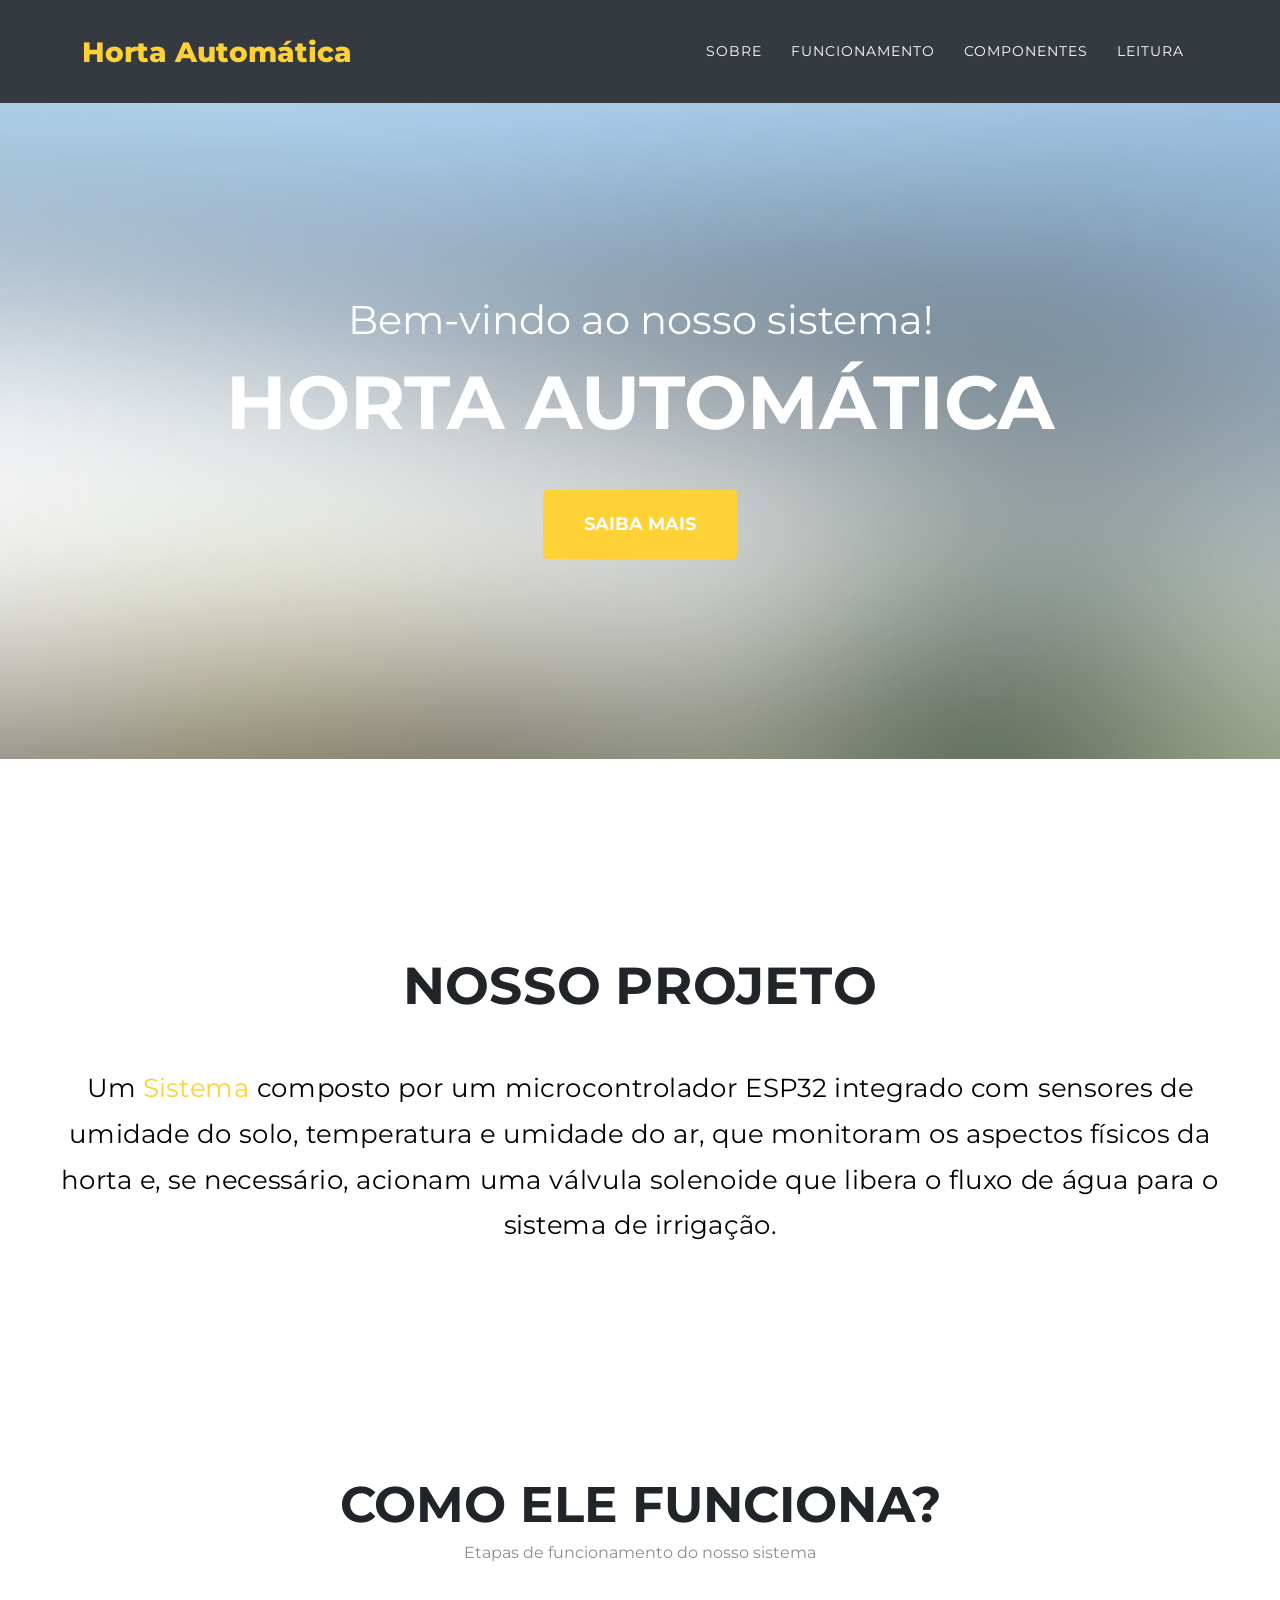
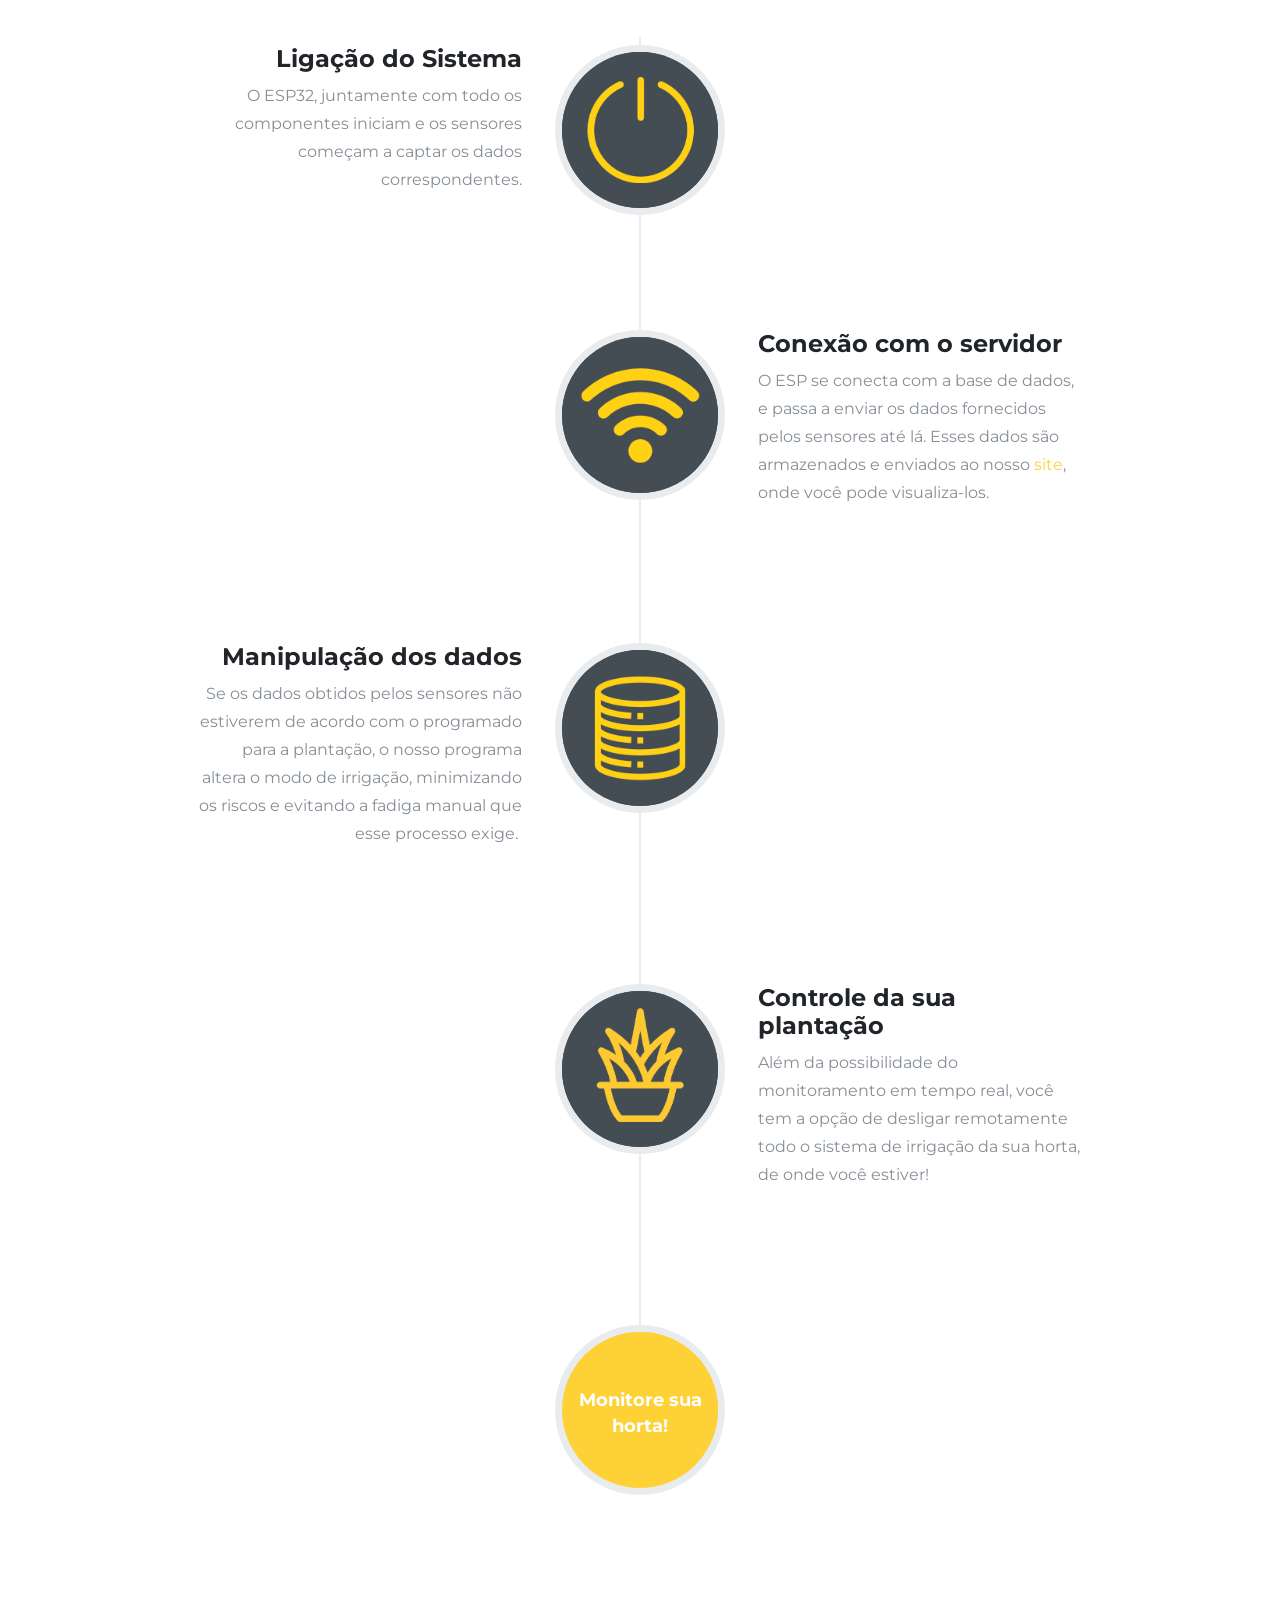
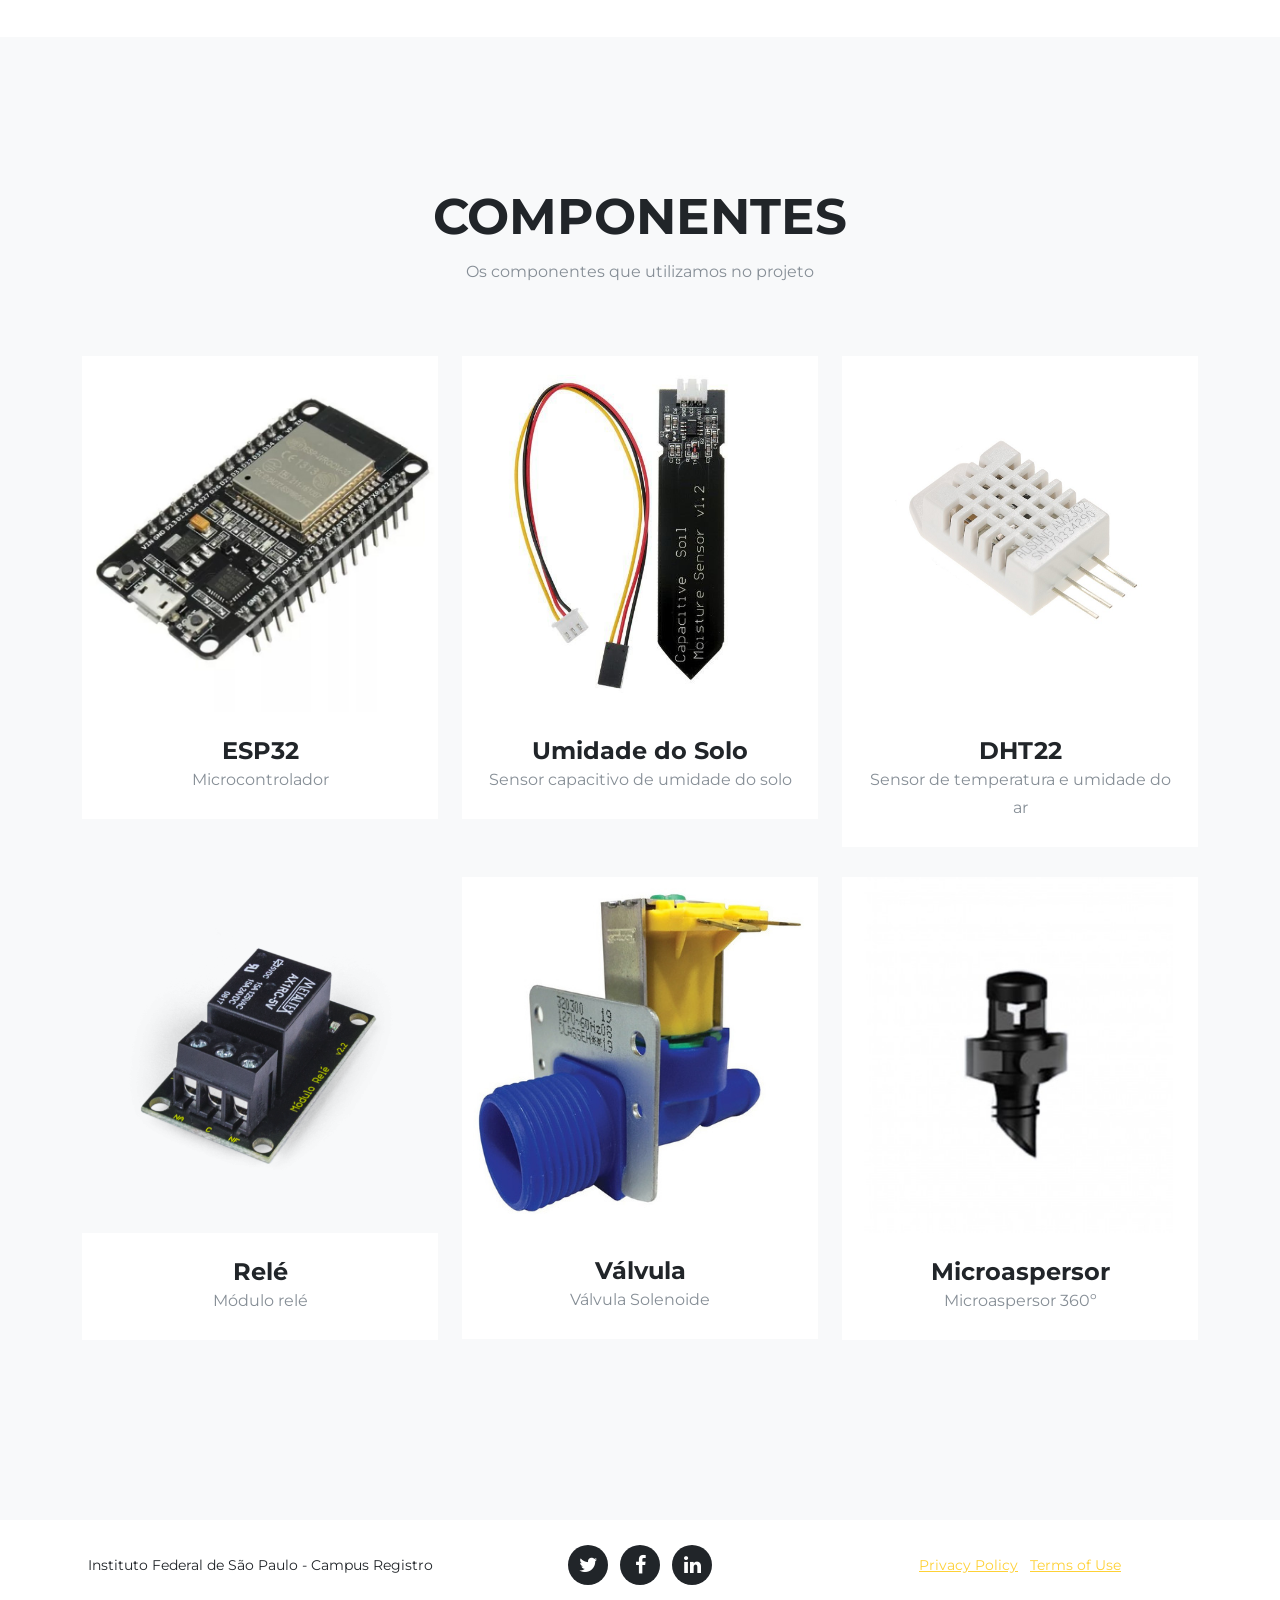
<file: site/public/index.html>
<!DOCTYPE html>
<html>

<head>
    <meta charset="utf-8">
    <meta name="viewport" content="width=device-width, initial-scale=1.0, shrink-to-fit=no">
    <title>Horta Automática</title>
    <meta name="description" content="a">
    <link rel="stylesheet" href="assets/bootstrap/css/bootstrap.min.css">
    <link rel="stylesheet" href="https://fonts.googleapis.com/css?family=Montserrat:400,700">
    <link rel="stylesheet" href="https://fonts.googleapis.com/css?family=Kaushan+Script">
    <link rel="stylesheet" href="https://fonts.googleapis.com/css?family=Montserrat:100,300,400,700&amp;display=swap">
    <link rel="stylesheet" href="assets/fonts/font-awesome.min.css">
    <link rel="stylesheet" href="assets/css/styles.min.css">
    
</head>

<body id="page-top" data-bs-spy="scroll" data-bs-target="#mainNav" data-bs-offset="54">

  
    <nav class="navbar navbar-dark navbar-expand-lg fixed-top bg-dark" id="mainNav">
        <div class="container">
            <a class="navbar-brand" href="#page-top" style="font-family: Montserrat, sans-serif;color: #fed136;font-weight: 800;">Horta Automática</a>
            <button data-bs-toggle="collapse" data-bs-target="#navbarResponsive" class="navbar-toggler navbar-toggler-right" type="button" aria-controls="navbarResponsive" aria-expanded="false" aria-label="Toggle navigation">
                <i class="fa fa-bars"></i></button>
            <div class="collapse navbar-collapse" id="navbarResponsive">
                <ul class="navbar-nav ms-auto text-uppercase">
                    <li class="nav-item"><a class="nav-link" href="#services">Sobre</a></li>
                    <li class="nav-item"><a class="nav-link" href="#about">funcionamento</a></li>
                    <li class="nav-item"><a class="nav-link" href="#portfolio">componentes</a></li>
                    <li class="nav-item"></li>
                    <li class="nav-item"><a class="nav-link" href="leitura.html">leitura</a></li>
                </ul>
            </div>
        </div>
    </nav>
    <header class="masthead" style="background: url(&quot;assets/img/uuu.jpg&quot;);">
        <div class="container">
            <div class="intro-text">
                <div class="intro-lead-in"><span>Bem-vindo ao nosso sistema!</span></div>
                <div class="intro-heading text-uppercase"><span>Horta automática</span></div><a class="btn btn-primary btn-xl text-uppercase" role="button" href="#services" style="background: #fed136;">Saiba mais</a>
            </div>
        </div>
    </header>
    <section id="services" style="transform: scale(1.05);padding: 150px 0px;">
        <div class="container" style="transform: translateY(50px);">
            <div class="row">
                <div class="col-lg-12 text-center">
                    <h2 class="text-uppercase section-heading" style="font-size: 50px;">Nosso projeto</h2>
                    <p style="font-size: 25px;font-family: Montserrat, sans-serif;color: rgb(0,0,0);font-weight: 400;transform: translateY(30px);">Um&nbsp;<a href="#about" style="text-decoration: none;color: #fed136;">Sistema</a>&nbsp;composto por um microcontrolador ESP32 integrado com sensores de umidade do solo, temperatura e umidade do ar, que monitoram os aspectos físicos da horta e, se necessário, acionam uma válvula solenoide que libera o fluxo de água para o sistema de irrigação.</p>
                </div>
            </div>
        </div>
    </section>
    <section id="about">
        <div class="container">
            <div class="row">
                <div class="col-lg-12 text-center">
                    <h2 class="text-uppercase" style="font-size: 50px;">como ele funciona?</h2>
                    <h3 class="text-muted section-subheading">Etapas de funcionamento do nosso sistema</h3>
                </div>
            </div>
            <div class="row">
                <div class="col-lg-12">
                    <ul class="list-group timeline">
                        <li class="list-group-item">
                            <div class="timeline-image" style="background: rgb(72,78,84);"><img class="rounded-circle img-fluid" src="assets/img/about/Prancheta%201.jpg"></div>
                            <div class="timeline-panel">
                                <div class="timeline-heading">
                                    <h4 class="subheading">Ligação do Sistema</h4>
                                </div>
                                <div class="timeline-body">
                                    <p class="text-muted">O ESP32, juntamente com todo os componentes iniciam e os sensores começam a captar os dados correspondentes.</p>
                                </div>
                            </div>
                        </li>
                        <li class="list-group-item timeline-inverted">
                            <div class="timeline-image" style="background: rgb(72,78,84);"><img class="rounded-circle img-fluid" src="assets/img/about/Prancheta%201%20copiar.jpg"></div>
                            <div class="timeline-panel">
                                <div class="timeline-heading">
                                    <h4>Conexão com o servidor</h4>
                                </div>
                                <div class="timeline-body">
                                    <p class="text-muted">O ESP se conecta com a base de dados, e passa a enviar os dados fornecidos pelos sensores até lá. Esses dados são armazenados e enviados ao nosso&nbsp;<a href="leitura.html" style="text-decoration: none;border-color: #fed136;">site</a>, onde você pode visualiza-los.&nbsp;</p>
                                </div>
                            </div>
                        </li>
                        <li class="list-group-item">
                            <div class="timeline-image" style="background: rgb(72,78,84);"><img class="rounded-circle img-fluid" src="assets/img/about/Prancheta%201%20copiar%202.jpg"></div>
                            <div class="timeline-panel">
                                <div class="timeline-heading">
                                    <h4 class="subheading">Manipulação dos dados</h4>
                                </div>
                                <div class="timeline-body">
                                    <p class="text-muted" style="text-align: right;">Se os dados obtidos pelos sensores não estiverem de acordo com o programado para a plantação, o nosso programa altera o modo de irrigação, minimizando os riscos e evitando a fadiga manual que esse processo exige.&nbsp;</p>
                                </div>
                            </div>
                        </li>
                        <li class="list-group-item timeline-inverted">
                            <div class="timeline-image" style="background: rgb(72,78,84);"><img class="rounded-circle img-fluid" src="assets/img/about/sjdpaoddmas.jpg"></div>
                            <div class="timeline-panel">
                                <div class="timeline-heading">
                                    <h4 class="subheading" style="width: 329.438px;">Controle da sua plantação</h4>
                                </div>
                                <div class="timeline-body">
                                    <p class="text-muted">Além da possibilidade do monitoramento em tempo real, você tem a opção de desligar remotamente todo o sistema de irrigação da sua horta, de onde você estiver!</p>
                                </div>
                            </div>
                        </li>
                        <li class="list-group-item timeline-inverted">
                            <div class="timeline-image"><a class="btn btn-primary" role="button" href="leitura.html" style="width: 155px;height: 155px;margin-top: 0px;line-height: 45px;transition: background .3s ease-in-out;border-radius: 100% !important;background: transparent;padding: 23px 12px;transform: translateY(0px);border: 2px solid #fed136 ;"><h4 class="monitoramento_btn">Monitore sua horta!</h4>
 </a></div>
                        </li>
                    </ul>
                </div>
            </div>
        </div>
    </section>
    <section class="bg-light" id="portfolio">
        <div class="container">
            <div class="row">
                <div class="col-lg-12 text-center">
                    <h2 class="text-uppercase section-heading" style="font-size: 50px;">componentes</h2>
                    <h3 class="text-muted section-subheading">Os componentes que utilizamos no projeto</h3>
                </div>
            </div>
            <div class="row">
                <div class="col-sm-6 col-md-4 portfolio-item"><a class="portfolio-link" href="#portfolioModal1" data-bs-toggle="modal">
                        <div class="portfolio-hover">
                            <div class="portfolio-hover-content"><i class="fa fa-plus fa-3x"></i></div>
                        </div><img class="img-fluid" src="assets/img/portfolio/esp32.jpg">
                    </a>
                    <div class="portfolio-caption">
                        <h4>ESP32</h4>
                        <p class="text-muted">Microcontrolador</p>
                    </div>
                </div>
                <div class="col-sm-6 col-md-4 portfolio-item"><a class="portfolio-link" href="#portfolioModal2" data-bs-toggle="modal">
                        <div class="portfolio-hover">
                            <div class="portfolio-hover-content"><i class="fa fa-plus fa-3x"></i></div>
                        </div><img class="img-fluid" src="assets/img/portfolio/c1c5edbb13.jpg">
                    </a>
                    <div class="portfolio-caption">
                        <h4>Umidade do Solo</h4>
                        <p class="text-muted">Sensor capacitivo de umidade do solo</p>
                    </div>
                </div>
                <div class="col-sm-6 col-md-4 portfolio-item"><a class="portfolio-link" href="#portfolioModal3" data-bs-toggle="modal">
                        <div class="portfolio-hover">
                            <div class="portfolio-hover-content"><i class="fa fa-plus fa-3x"></i></div>
                        </div><img class="img-fluid" src="assets/img/portfolio/dht22.png">
                    </a>
                    <div class="portfolio-caption">
                        <h4>DHT22</h4>
                        <p class="text-muted">Sensor de temperatura e umidade do ar</p>
                    </div>
                </div>
                <div class="col-sm-6 col-md-4 portfolio-item"><a class="portfolio-link" href="#portfolioModal4" data-bs-toggle="modal">
                        <div class="portfolio-hover">
                            <div class="portfolio-hover-content"><i class="fa fa-plus fa-3x"></i></div>
                        </div><img class="img-fluid" src="assets/img/portfolio/258_1_H.png">
                    </a>
                    <div class="portfolio-caption">
                        <h4>Relé</h4>
                        <p class="text-muted">Módulo relé</p>
                    </div>
                </div>
                <div class="col-sm-6 col-md-4 portfolio-item"><a class="portfolio-link" href="#portfolioModal5" data-bs-toggle="modal">
                        <div class="portfolio-hover">
                            <div class="portfolio-hover-content"><i class="fa fa-plus fa-3x"></i></div>
                        </div><img class="img-fluid" src="assets/img/portfolio/D_NQ_NP_886941-MLB41846849598_052020-O.jpg">
                    </a>
                    <div class="portfolio-caption">
                        <h4>Válvula</h4>
                        <p class="text-muted">Válvula Solenoide</p>
                    </div>
                </div>
                <div class="col-sm-6 col-md-4 portfolio-item"><a class="portfolio-link" href="#portfolioModal6" data-bs-toggle="modal">
                        <div class="portfolio-hover">
                            <div class="portfolio-hover-content"><i class="fa fa-plus fa-3x"></i></div>
                        </div><img class="img-fluid" src="assets/img/portfolio/microestatico%20duro%20preto-500x500.jpg">
                    </a>
                    <div class="portfolio-caption">
                        <h4>Microaspersor</h4>
                        <p class="text-muted">Microaspersor 360º</p>
                    </div>
                </div>
            </div>
        </div>
    </section>
    <footer>
        <div class="container">
            <div class="row">
                <div class="col-md-4"><span class="copyright">Instituto Federal de São Paulo - Campus Registro</span></div>
                <div class="col-md-4">
                    <ul class="list-inline social-buttons">
                        <li class="list-inline-item"><a href="#"><i class="fa fa-twitter"></i></a></li>
                        <li class="list-inline-item"><a href="#"><i class="fa fa-facebook"></i></a></li>
                        <li class="list-inline-item"><a href="#"><i class="fa fa-linkedin"></i></a></li>
                    </ul>
                </div>
                <div class="col-md-4">
                    <ul class="list-inline quicklinks">
                        <li class="list-inline-item"><a href="#">Privacy Policy</a></li>
                        <li class="list-inline-item"><a href="#">Terms of Use</a></li>
                    </ul>
                </div>
            </div>
        </div>
    </footer>
    <div class="modal fade text-center portfolio-modal" role="dialog" tabindex="-1" id="portfolioModal1">
        <div class="modal-dialog modal-lg" role="document">
            <div class="modal-content">
                <div class="container">
                    <div class="row">
                        <div class="col-lg-8 mx-auto">
                            <div class="modal-body">
                                <h2 class="text-uppercase">esp32 wi-fi mcu</h2>
                                <p class="text-muted item-intro">Microcontrolador de todo o sistema</p><img class="img-fluid d-block mx-auto" src="assets/img/portfolio/esp32.jpg" style="transform: scale(0.90);">
                                <p>O ESP32 é um microcontrolador de alta velocidade e baixíssimo consumo de energia. O selecionamos pelo seu baixo custo e por possuir um módulo&nbsp; Wi-fi, no qual facilita muito todo o processo de automação do nosso projeto. Essa função possibilita que enviemos as medias obtidas pelos sensores até a DataBase, onde armazenamos e redirecionamos para o a&nbsp;<a href="leitura.html" style="text-decoration: none;">aba</a>&nbsp;de monitoramento da horta.</p>
                                <ul class="list-unstyled">
                                    <li style="font-weight: bold;">Preço: R$ 39,90</li>
                                </ul><button class="btn btn-primary" type="button" data-bs-dismiss="modal"><i class="fa fa-times" style="width: 32px;"></i><span>Fehar painel</span></button>
                            </div>
                        </div>
                    </div>
                </div>
            </div>
        </div>
    </div>
    <div class="modal fade text-center portfolio-modal" role="dialog" tabindex="-1" id="portfolioModal2">
        <div class="modal-dialog modal-lg" role="document">
            <div class="modal-content">
                <div class="container">
                    <div class="row">
                        <div class="col-lg-8 mx-auto">
                            <div class="modal-body">
                                <h2 class="text-uppercase">sENSOR CAPACITIVO DO SOLO</h2>
                                <p class="text-muted item-intro">Sensor para medição da umidade do solo</p><img class="img-fluid d-block mx-auto" src="assets/img/portfolio/c1c5edbb13.jpg">
                                <p>Com o sensor capacitivo de umidade do solo é&nbsp; possível verificar a umidade do solo, operando na mesma tensão do ESP32 sem a necessidade de resistores adicionais. Possui maior resistência à corrosão, pois seu princípio de funcionamento não é baseado na resistividade do solo alterada com a umidade, e sim na mudança de capacitância.</p>
                                <ul class="list-unstyled">
                                    <li style="font-weight: bold;">Preço: R$ 40,00</li>
                                </ul><button class="btn btn-primary" type="button" data-bs-dismiss="modal"><i class="fa fa-times" style="width: 32px;"></i><span>Fechar painel</span></button>
                            </div>
                        </div>
                    </div>
                </div>
            </div>
        </div>
    </div>
    <div class="modal fade text-center portfolio-modal" role="dialog" tabindex="-1" id="portfolioModal3">
        <div class="modal-dialog modal-lg" role="document">
            <div class="modal-content">
                <div class="container">
                    <div class="row">
                        <div class="col-lg-8 mx-auto" style="transform: scale(1.15);">
                            <div class="modal-body">
                                <h2 class="text-uppercase">DHT22</h2>
                                <p class="text-muted item-intro">Sensor de umidade e temperatura do ar</p><img class="img-fluid d-block mx-auto" src="assets/img/portfolio/dht22.png">
                                <p style="transform: translateY(-65px);">O DHT22 faz leituras entre -40 a +80º Celsius e umidade de 0 a 100%. É formado por um sensor de umidade capacitivo e um termístor para medir o ar ao redor, enviando no pino de dados um sinal digital.</p>
                                <ul class="list-unstyled">
                                    <li style="font-weight: bold;transform: translateY(-65px);">Preço: R$ 45,74</li>
                                </ul><button class="btn btn-primary" type="button" data-bs-dismiss="modal" style="transform: translateY(-65px);"><i class="fa fa-times" style="width: 32px;"></i><span>Fechar Painel</span></button>
                            </div>
                        </div>
                    </div>
                </div>
            </div>
        </div>
    </div>
    <div class="modal fade text-center portfolio-modal" role="dialog" tabindex="-1" id="portfolioModal4">
        <div class="modal-dialog modal-lg" role="document">
            <div class="modal-content">
                <div class="container">
                    <div class="row">
                        <div class="col-lg-8 mx-auto">
                            <div class="modal-body">
                                <h2 class="text-uppercase">mÓDOLO RELÉ</h2>
                                <p class="text-muted item-intro">Módulo relé para ativação da válvula</p><img class="img-fluid d-block mx-auto" src="assets/img/portfolio/258_1_H.png">
                                <p>O módulo relé permite o controlar diversos componentes utilizando apenas um pino de controle. Utilizamos esse componente para a ativação da válvula solenoide que trabalha em alta tensão, não suportada pelo ESP32, havendo a necessidade da utilização do relé para o acionamento da mesma.&nbsp;</p>
                                <ul class="list-unstyled">
                                    <li style="font-weight: bold;">Preço: 8,90</li>
                                </ul><button class="btn btn-primary" type="button" data-bs-dismiss="modal"><i class="fa fa-times" style="width: 32px;"></i><span>Fechar painel</span></button>
                            </div>
                        </div>
                    </div>
                </div>
            </div>
        </div>
    </div>
    <div class="modal fade text-center portfolio-modal" role="dialog" tabindex="-1" id="portfolioModal5">
        <div class="modal-dialog modal-lg" role="document">
            <div class="modal-content">
                <div class="container">
                    <div class="row">
                        <div class="col-lg-8 mx-auto">
                            <div class="modal-body">
                                <h2 class="text-uppercase">Válvula</h2>
                                <p class="text-muted item-intro">Válvula solenoide para o controle do sistema hídrico</p><img class="img-fluid d-block mx-auto" src="assets/img/portfolio/D_NQ_NP_886941-MLB41846849598_052020-O.jpg">
                                <p>Essa válvula é um mecanismo eletrônico, que tem a função de liberar o fluxo de água para o sistema de irrigação, acionadas com a excitação da bobina com uma tensão de 110VAC por meio do relé, manualmente ou automaticamente (com base nos dados fornecidos pelos sensores).<br></p>
                                <ul class="list-unstyled">
                                    <li style="font-weight: bold;">Preço: 39,80</li>
                                </ul><button class="btn btn-primary" type="button" data-bs-dismiss="modal"><i class="fa fa-times" style="width: 32px;"></i><span>Fechar painel</span></button>
                            </div>
                        </div>
                    </div>
                </div>
            </div>
        </div>
    </div>
    <div class="modal fade text-center portfolio-modal" role="dialog" tabindex="-1" id="portfolioModal6">
        <div class="modal-dialog modal-lg" role="document">
            <div class="modal-content">
                <div class="container">
                    <div class="row">
                        <div class="col-lg-8 mx-auto">
                            <div class="modal-body">
                                <h2 class="text-uppercase">Microaspersor</h2>
                                <p class="text-muted item-intro">Componente para irrigação da horta</p><img class="img-fluid d-block mx-auto" src="assets/img/portfolio/D_NQ_NP_820392-MLB26413294166_112017-O.jpg" style="transform: scale(1);">
                                <p>O microaspersor é um emissor que lança gotículas de água e propiciam uma precipitação mais suave e uniforme que a aspersão, operando com asas giratórias. Será acionado de forma automática pela válvula solenoide ou manualmente por um comando fornecido pelo usuário nessa&nbsp;<a href="leitura.html" style="text-decoration: none;">aba</a>.</p>
                                <ul class="list-unstyled">
                                    <li style="font-weight: bold;">Preço: R$ 2,90&nbsp;</li>
                                </ul><button class="btn btn-primary" type="button" data-bs-dismiss="modal"><i class="fa fa-times" style="width: 32px;"></i><span>Fechar Painel</span></button>
                            </div>
                        </div>
                    </div>
                </div>
            </div>
        </div>
    </div>
    <script src="assets/bootstrap/js/bootstrap.min.js"></script>
    <script src="assets/js/script.min.js"></script>
    
</body>

</html>
</file>
<file: site/public/assets/css/styles.min.css>
.monitoramento_btn{transform:translateY(-10px)}.text_comp{transform:translateY(-180px)}
</file>
